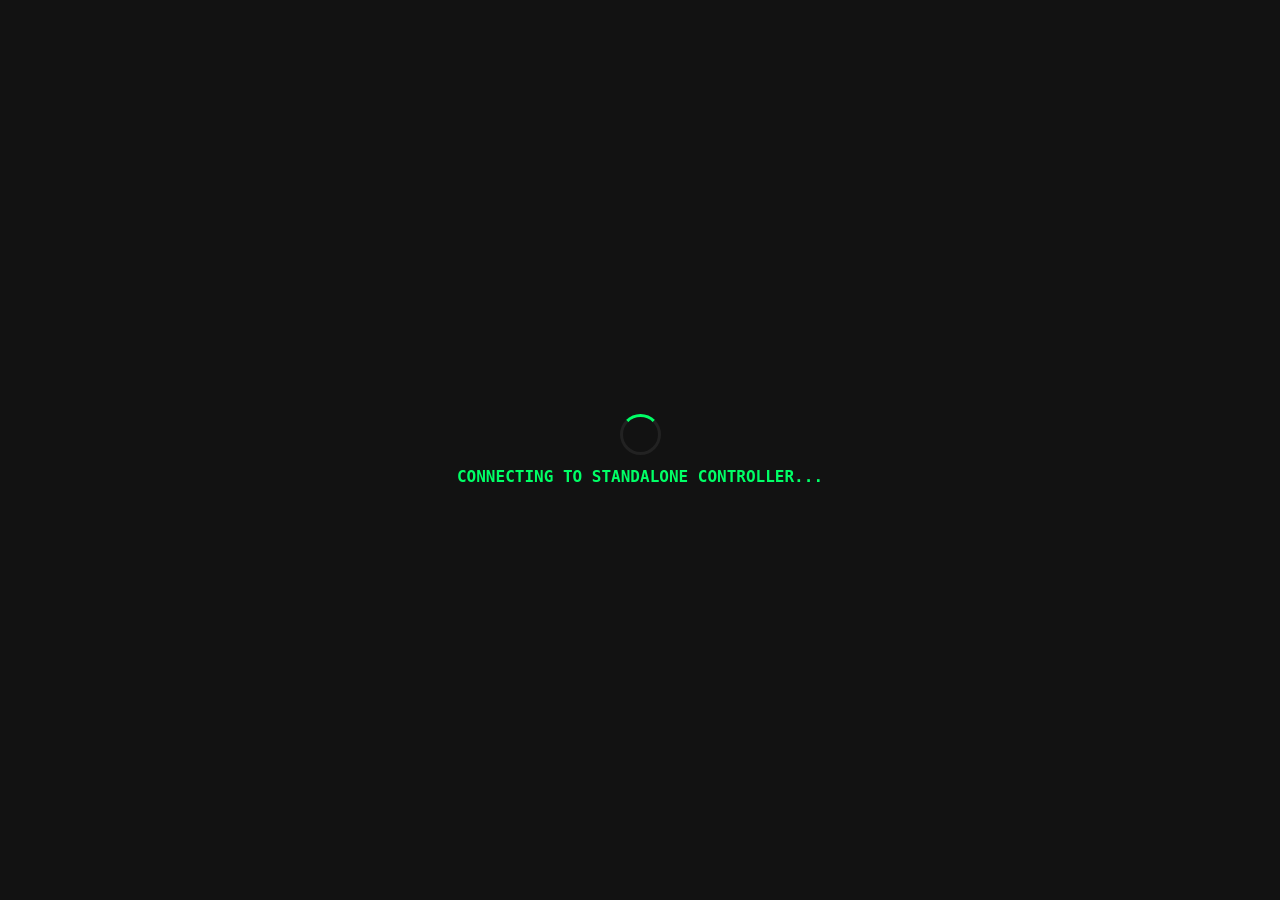
<file: garden/index.html>
<!DOCTYPE html>
<html lang="en">
<head>
    <meta charset="UTF-8">
    <meta name="viewport" content="width=device-width, initial-scale=1.0, maximum-scale=1.0, user-scalable=no">
    <title>Garden Standalone Daily Switch Controller</title>
    <style>
        body { font-family: 'Segoe UI', Tahoma, Geneva, Verdana, sans-serif; background-color: #121212; color: #e0e0e0; padding: 10px; margin: 0; font-size: 14px; }
        .panel { max-width: 600px; margin: 0 auto; background: #1e1e1e; padding: 15px; border-radius: 8px; border: 1px solid #333; box-shadow: 0 4px 20px rgba(0,0,0,0.6); position: relative; }
        h2 { color: #ffffff; text-align: center; margin-top: 5px; margin-bottom: 12px; font-weight: 500; font-size: 20px; border-bottom: 2px solid #00ff66; padding-bottom: 10px; }
        
        /* 🌟 SLEEK SINGLE-CELL TELEMETRY HOUSING DESIGN FOR ONE STANDALONE MCU */
        .telemetry-row { background: #1a1a1a; border: 1px solid #3a3a3a; border-radius: 6px; padding: 8px 12px; display: flex; align-items: center; justify-content: space-between; margin-bottom: 15px; font-family: monospace; font-size: 13px; transition: all 0.3s ease; }
        .gauge-val-readout { display: block; font-size: 13px; font-weight: bold; transition: color 0.3s ease; }
        
        /* Irrigation Grid Formatting Matrix */
        table { width: 100%; border-collapse: collapse; margin-bottom: 15px; font-size: 14px; background: #181818; }
        td { border: 1px solid #2d2d2d; padding: 10px 6px; text-align: center; vertical-align: middle; }
        .channel-header { background: #262626; color: #00ff66; font-weight: bold; text-align: left; padding-left: 12px; font-size: 13px; text-transform: uppercase; padding: 8px; }
        .mode-row { background: #1f2d1f; }
        
        /* Input Component Parameter Wrappers */
        input[type="time"] { background: #121212; color: #fff; border: 1px solid #444; padding: 4px; border-radius: 3px; font-family: monospace; font-size: 13px; width: 68px; text-align: center; }
        input[type="time"]:focus { border-color: #00ff66; outline: none; }
        input[type="range"] { width: 80px; cursor: pointer; accent-color: #00ff66; vertical-align: middle; }
        .mode-lbl { font-weight: bold; font-size: 12px; min-width: 65px; display: inline-block; vertical-align: middle; }
        .lbl-off { color: #ff3333; } .lbl-auto { color: #ffb700; } .lbl-on { color: #00ff66; }
        
        /* Action Elements */
        button.submit-btn { background: #00ff66; color: #000; border: none; padding: 8px 4px; font-weight: bold; border-radius: 4px; cursor: pointer; font-size: 11px; text-transform: uppercase; width: 100%; }
        button.submit-btn:hover { background: #00cc52; }
        hr { border: 0; border-top: 1px solid #333; margin: 15px 0; }
        
        /* HTML5 Meter Element Custom Webkit Styling Overrides */
        meter { width: 100px; height: 10px; display: inline-block; border-radius: 2px; background: #111; border: none; -webkit-appearance: none; appearance: none; vertical-align: middle; margin-left: 10px; }
        meter::-webkit-meter-bar { background: #111; border: none; border-radius: 2px; height: 10px; }
        
        /* Dynamic Accent Color Triggers matching your required tricolor blocks */
        meter.meter-green::-webkit-meter-value { background: #00ff66 !important; box-shadow: 0 0 4px #00ff66; }
        meter.meter-yellow::-webkit-meter-value { background: #ffcc00 !important; box-shadow: 0 0 4px #ffcc00; }
        meter.meter-red::-webkit-meter-value { background: #ff3333 !important; box-shadow: 0 0 4px #ff3333; }
        
        /* LOCALIZED PROGRESS VALUE BAR PULSATING EFFECT EXCLUSIVELY FOR CRITICAL WARNINGS */
        @keyframes meterValueCriticalPulse {
            0% { background-color: #ff3333; box-shadow: 0 0 2px #ff3333; filter: brightness(1); }
            50% { background-color: #550000; box-shadow: 0 0 10px #ff3333; filter: brightness(1.4); }
            100% { background-color: #ff3333; box-shadow: 0 0 2px #ff3333; filter: brightness(1); }
        }
        meter.pulse-critical-bar::-webkit-meter-value {
            animation: meterValueCriticalPulse 1.2s infinite ease-in-out !important;
        }

        /* Full Page Loading Splash Indicator Wall */
        #loadingSplash { position: fixed; top: 0; left: 0; width: 100%; height: 100%; background: #121212; display: flex; flex-direction: column; justify-content: center; align-items: center; z-index: 9999; font-weight: bold; font-family: monospace; color: #00ff66; font-size: 16px; }
        .spinner { border: 3px solid #222; border-top: 3px solid #00ff66; border-radius: 50%; width: 35px; height: 35px; animation: spin 1s linear infinite; margin-bottom: 12px; }
        @keyframes spin { 0% { transform: rotate(0deg); } 100% { transform: rotate(360deg); } }
    </style>
</head>
<body>

    <!-- ⌛ SPLASH LOADING COVERS -->
    <div id="loadingSplash">
        <div class="spinner"></div>
        <div>CONNECTING TO STANDALONE CONTROLLER...</div>
    </div>

    <div class="panel">
        <!-- 🔑 TOP RIGHT LOGIN ACTION CONTAINER -->
        <button id="globalAuthActionHeaderBtn" onclick="window.triggerAdminLoginPopupPrompt()" style="position: absolute; top: 15px; right: 15px; background: #00ff66; color: #000; border: none; padding: 6px 12px; font-weight: bold; border-radius: 4px; cursor: pointer; font-size: 11px; z-index: 10;">🔑 LOGIN</button>

        <div style="text-align: center; margin-bottom: 10px; font-family: monospace; font-size: 13px; color: #aaa; margin-top: 5px;">
            🖥️ Current Time: <span id="liveClockDisplay" style="color: #00ff66; font-weight: bold;">00:00:00 AM</span>
        </div>

        <h2>🌳 Standalone Switch Controller Dashboard</h2>

        <!-- 🌟 SLEEK SYMMETRICAL TELEMETRY BAR ENCLOSES MCU READINGS WITHOUT SEPARATE CARD BLOCKS -->
        <div class="telemetry-row" id="mcuTelemetryRow" style="display: none;">
            <span style="font-weight: bold; color: #aaa;">🔋 CONTROLLER VOLTAGE:</span>
            <div style="display: flex; align-items: center; gap: 5px;">
                <b id="mcuAdcText" class="gauge-val-readout">-- ADC</b>
                <meter id="mcuMeter" min="0" max="1023" value="0"></meter>
            </div>
        </div>

        <!-- Content Tables Workspace Area -->
        <!--div id="hubTablesWorkspace"></div-->
		<div id="hubTablesWorkspace" style="display: none;"></div>


        <!-- Diagnostic Ticker Status Logger -->
        <div id="terminalLog" style="background: #0a0a0a; color: #ff9900; font-family: monospace; padding: 10px; border-radius: 5px; margin-top: 15px; font-size: 12px; text-align: center; font-weight: bold; border: 1px solid #222; word-break: break-all; white-space: normal; line-height: 1.4;">
            Last command: Awaiting Hardware Sync...
        </div>
    </div>

    <!-- Core Scripts loading links -->
    <script src="garden_db_interface.js"></script>
    <script src="garden_payload_parser.js"></script>
    <script src="garden_master.js"></script>
</body>
</html>
</file>
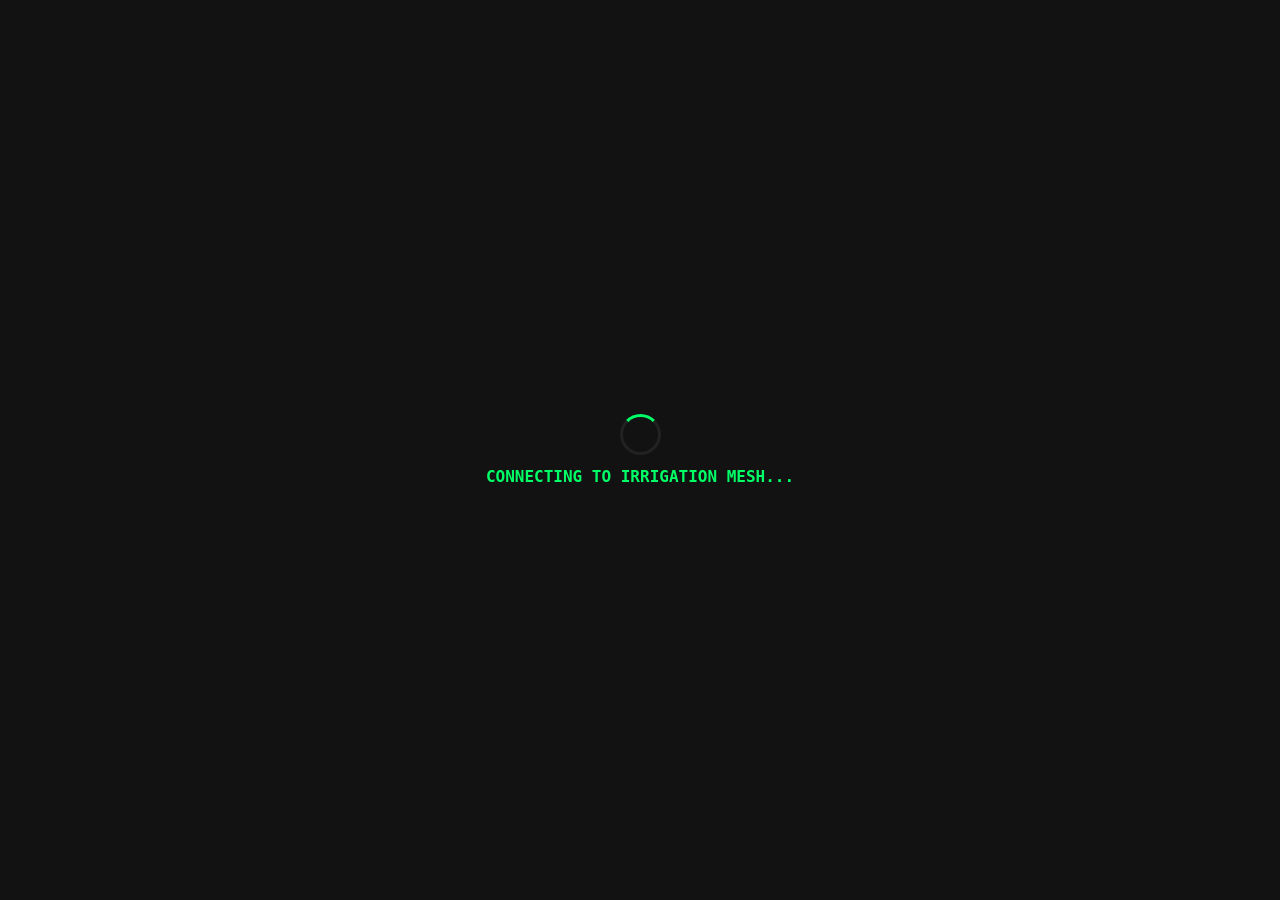
<file: gateway/index.html>
<!DOCTYPE html>
<html lang="en">
<head>
    <meta charset="UTF-8">
    <meta name="viewport" content="width=device-width, initial-scale=1.0, maximum-scale=1.0, user-scalable=no">
    <title>Farm 4-Hub Daily Irrigation Controller</title>
    <style>
        body { font-family: 'Segoe UI', Tahoma, Geneva, Verdana, sans-serif; background-color: #121212; color: #e0e0e0; padding: 10px; margin: 0; font-size: 14px; }
        .panel { max-width: 600px; margin: 0 auto; background: #1e1e1e; padding: 15px; border-radius: 8px; border: 1px solid #333; box-shadow: 0 4px 20px rgba(0,0,0,0.6); }
        h2 { color: #ffffff; text-align: center; margin-top: 5px; margin-bottom: 12px; font-weight: 500; font-size: 20px; border-bottom: 2px solid #00ff66; padding-bottom: 10px; }
        
        /* Unified Header Action Layout Row */
        .header-status-row { display: flex; justify-content: space-between; align-items: center; margin-bottom: 10px; font-family: monospace; font-size: 13px; color: #aaa; }
        .login-gate-btn { background: #222; border: 1px solid #444; color: #00ff66; padding: 4px 10px; border-radius: 4px; font-weight: bold; cursor: pointer; font-size: 12px; text-transform: uppercase; }
        .login-gate-btn:hover { background: #333; border-color: #00ff66; }
        .login-gate-btn.logged-in { color: #ff3333; }
        
        /* Telemetry Overview Rows */
        .tab-container-block { margin-bottom: 15px; }
        .tab-bar { display: flex; justify-content: space-between; background: #262626; border-radius: 6px 6px 0 0; padding: 4px; border: 1px solid #3a3a3a; border-bottom: none; }
        .tab-btn { background: none; border: none; color: #aaa; padding: 10px 12px; font-size: 12px; font-weight: bold; cursor: pointer; border-radius: 4px; flex-grow: 1; text-align: center; transition: background 0.2s, color 0.2s; }
        .tab-btn:hover { color: #fff; background: #333; }
        .tab-btn.active { background: #00ff66; color: #000; }
        
        .gauges-sub-bar { display: flex; background: #1a1a1a; border: 1px solid #3a3a3a; border-radius: 0 0 6px 6px; padding: 8px 6px; gap: 6px; }
        .gauge-status-cell { flex: 1; background: #222; border-radius: 4px; padding: 6px 4px; text-align: center; border: 1px solid #2d2d2d; display: flex; flex-direction: column; justify-content: center; align-items: center; transition: all 0.3s ease; }
        .gauge-status-cell span { display: block; font-weight: bold; margin-bottom: 3px; font-size: 8px; color: #666; font-family: monospace; letter-spacing: 0.3px; }
        .gauge-val-readout { display: block; font-size: 11px; font-family: monospace; font-weight: bold; margin-bottom: 2px; transition: color 0.3s ease; }
        
        .hub-content { display: none; } 
        .hub-content.active { display: block; }
        
        table { width: 100%; border-collapse: collapse; margin-bottom: 15px; font-size: 14px; background: #181818; }
        td { border: 1px solid #2d2d2d; padding: 10px 6px; text-align: center; vertical-align: middle; }
        .channel-header { background: #262626; color: #00ff66; font-weight: bold; text-align: left; padding-left: 12px; font-size: 13px; text-transform: uppercase; padding: 8px; }
        .mode-row { background: #1f2d1f; }
        
        input[type="time"] { background: #121212; color: #fff; border: 1px solid #444; padding: 4px; border-radius: 3px; font-family: monospace; font-size: 13px; width: 68px; text-align: center; }
        input[type="time"]:focus { border-color: #00ff66; outline: none; }
        input[type="range"] { width: 80px; cursor: pointer; accent-color: #00ff66; vertical-align: middle; }
        .mode-lbl { font-weight: bold; font-size: 12px; min-width: 65px; display: inline-block; vertical-align: middle; }
        .lbl-off { color: #ff3333; } .lbl-auto { color: #ffb700; } .lbl-on { color: #00ff66; }
        
        button.submit-btn { background: #00ff66; color: #000; border: none; padding: 8px 4px; font-weight: bold; border-radius: 4px; cursor: pointer; font-size: 11px; text-transform: uppercase; width: 100%; }
        button.submit-btn:hover { background: #00cc52; }
        
        meter { width: 100%; height: 8px; display: block; margin: 2px auto 0 auto; border-radius: 2px; background: #111; border: none; -webkit-appearance: none; appearance: none; }
        meter::-webkit-meter-bar { background: #111; border: none; border-radius: 2px; height: 8px; }
        
        meter.meter-green::-webkit-meter-value { background: #00ff66 !important; box-shadow: 0 0 4px #00ff66; }
        meter.meter-yellow::-webkit-meter-value { background: #ffcc00 !important; box-shadow: 0 0 4px #ffcc00; }
        meter.meter-red::-webkit-meter-value { background: #ff3333 !important; box-shadow: 0 0 4px #ff3333; }
        
        @keyframes meterValueCriticalPulse {
            0% { background-color: #ff3333; box-shadow: 0 0 2px #ff3333; filter: brightness(1); }
            50% { background-color: #550000; box-shadow: 0 0 10px #ff3333; filter: brightness(1.4); }
            100% { background-color: #ff3333; box-shadow: 0 0 2px #ff3333; filter: brightness(1); }
        }
        meter.pulse-critical-bar::-webkit-meter-value { animation: meterValueCriticalPulse 1.2s infinite ease-in-out !important; }

        /* 🔒 POPUP POP WINDOW SECURITY OVERLAY CARD LAYOUT DESIGN */
        .auth-popup-backdrop { position: fixed; top: 0; left: 0; width: 100%; height: 100%; background: rgba(0,0,0,0.75); display: flex; justify-content: center; align-items: center; z-index: 99999; opacity: 0; visibility: hidden; transition: all 0.3s ease; }
        .auth-popup-backdrop.open { opacity: 1; visibility: visible; }
        .auth-box { width: 100%; max-width: 300px; background: #1e1e1e; padding: 20px; border-radius: 8px; border: 1px solid #333; box-shadow: 0 10px 30px rgba(0,0,0,0.8); text-align: center; position: relative; }
        .close-popup-cross { position: absolute; top: 8px; right: 12px; color: #888; font-size: 18px; cursor: pointer; font-weight: bold; }
        .close-popup-cross:hover { color: #fff; }
        .auth-input { width: 100%; background: #121212; color: #fff; border: 1px solid #444; padding: 10px; margin-bottom: 12px; border-radius: 4px; font-size: 14px; outline: none; box-sizing: border-box; text-align: center; }
        .auth-input:focus { border-color: #00ff66; }
        .auth-btn { width: 100%; background: #00ff66; color: #000; border: none; padding: 11px; font-weight: bold; border-radius: 4px; cursor: pointer; font-size: 13px; text-transform: uppercase; margin-top: 5px; box-sizing: border-box; }
        .auth-btn:hover { background: #00cc52; }
        .auth-error { color: #ff3333; font-size: 12px; margin-top: 10px; font-weight: bold; min-height: 16px; font-family: monospace; }
        
        #loadingSplash { position: fixed; top: 0; left: 0; width: 100%; height: 100%; background: #121212; display: flex; flex-direction: column; justify-content: center; align-items: center; z-index: 9999; font-weight: bold; font-family: monospace; color: #00ff66; font-size: 16px; }
        .spinner { border: 3px solid #222; border-top: 3px solid #00ff66; border-radius: 50%; width: 35px; height: 35px; animation: spin 1s linear infinite; margin-bottom: 12px; }
        @keyframes spin { 0% { transform: rotate(0deg); } 100% { transform: rotate(360deg); } }
    </style>
</head>
<body>

    <!-- 🔒 100% OFFLINE SAFE ADMIN SIGN-IN POPUP WINDOW CONTAINER -->
    <div id="authPortalPopupWrapper" class="auth-popup-backdrop">
        <div class="auth-box">
            <span class="close-popup-cross" onclick="window.toggleAdminLoginWindow(false)">&times;</span>
            <div style="font-size: 26px; margin-bottom: 5px;">🔑</div>
            <h3 style="margin: 0 0 15px 0; color: #fff; font-weight: 500; font-size: 16px;">Admin Authorization Lock</h3>
            <input type="text" id="loginUserField" class="auth-input" placeholder="Admin Username">
            <input type="password" id="loginPasswordField" class="auth-input" placeholder="Security Password">
            <button class="auth-btn" onclick="window.executeSecureConsoleLoginPass()">Authorize Changes</button>
            <div id="authAlertWidget" class="auth-error"></div>
        </div>
    </div>

    <!-- ⌛ INITIAL LOADING SYNC SCREEN LAYER -->
    <div id="loadingSplash">
        <div class="spinner"></div>
        <div>CONNECTING TO IRRIGATION MESH...</div>
    </div>

    <!-- APP GRID SCREEN AREA - ALWAYS VISIBLE TO READ, WRITES ARE ROLE PROTECTED -->
    <div class="panel">
        <div class="header-status-row">
            <div>🖥️ Time: <span id="liveClockDisplay" style="color: #00ff66; font-weight: bold;">00:00:00 AM</span></div>
            <!-- 🌟 THE TOP RIGHT ACTION LOG INTERFACE BUTTON -->
            <button id="gateToggleButton" class="login-gate-btn" onclick="window.handleGateActionButtonClick()">Login</button>
        </div>

        <h2>🌳 Farm Irrigation 4-Hub Daily Controller</h2>

        <div class="tab-container-block">
            <div class="tab-bar" id="tabBarContainer" style="display: none;"></div>
            <div class="gauges-sub-bar" id="subGaugesContainer" style="display: none;">
                <div class="gauge-status-cell" id="masterBatteryCard"><span>MASTER</span><b id="masterAdcText" class="gauge-val-readout">-- ADC</b><meter id="masterMeter" min="0" max="1023" value="0"></meter></div>
                <div class="gauge-status-cell" id="cell_H0"><span>NODE 0</span><b id="txt_H0" class="gauge-val-readout">-- ADC</b><meter id="met0" min="0" max="1023" value="0"></meter></div>
                <div class="gauge-status-cell" id="cell_H1"><span>NODE 1</span><b id="txt_H1" class="gauge-val-readout">-- ADC</b><meter id="met1" min="0" max="1023" value="0"></meter></div>
                <div class="gauge-status-cell" id="cell_H2"><span>NODE 2</span><b id="txt_H2" class="gauge-val-readout">-- ADC</b><meter id="met2" min="0" max="1023" value="0"></meter></div>
                <div class="gauge-status-cell" id="cell_H3"><span>NODE 3</span><b id="txt_H3" class="gauge-val-readout">-- ADC</b><meter id="met3" min="0" max="1023" value="0"></meter></div>
                </div>
            </div>

            <div id="hubTablesWorkspace" style="display: none;"></div>

            <!-- Diagnostic Ticker Status Logger -->
            <div id="terminalLog" style="background: #0a0a0a; color: #ff9900; font-family: monospace; padding: 10px; border-radius: 5px; margin-top: 15px; font-size: 12px; text-align: center; font-weight: bold; border: 1px solid #222; word-break: break-all; white-space: normal; line-height: 1.4;">
                Last command: Security Verified. Sync Active.
            </div>
        </div>
    </div>

    <script src="gateway_db_interface.js"></script>
    <script src="gateway_payload_parser.js"></script>
    <script src="gateway_master.js"></script>
</body>
</html>
</file>
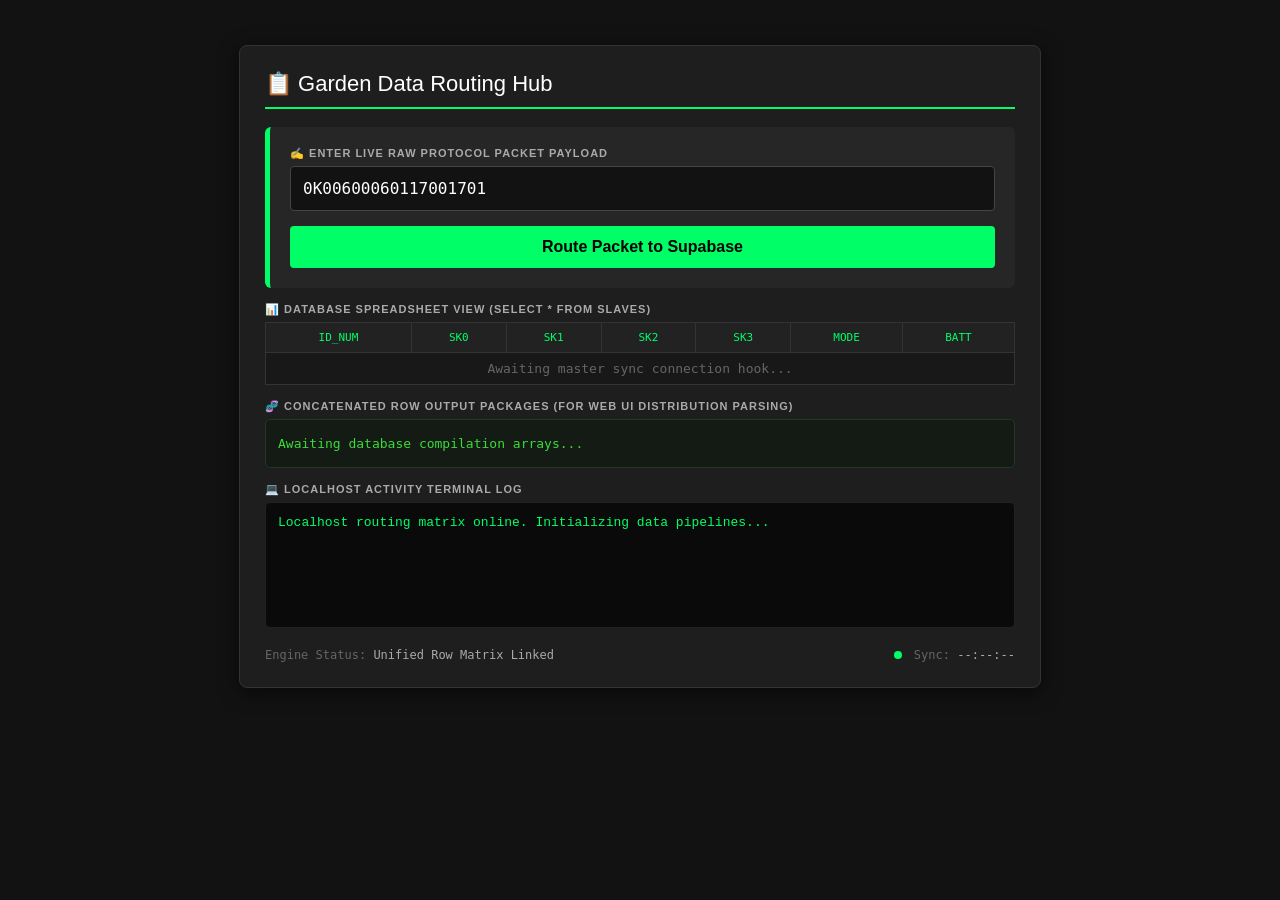
<file: supabaseTable.html>
<!DOCTYPE html>
<html lang="en">
<head>
    <meta charset="UTF-8">
    <meta name="viewport" content="width=device-width, initial-scale=1.0">
     <link rel="icon" href="favicon.ico" type="image/x-icon"/>
    <title>Garden Complete Router Console</title>
    <style>
        body { font-family: 'Segoe UI', Tahoma, Geneva, Verdana, sans-serif; background-color: #121212; color: #e0e0e0; padding: 25px; margin: 0; }
        .panel { max-width: 750px; margin: 20px auto; background: #1e1e1e; padding: 25px; border-radius: 8px; border: 1px solid #333; box-shadow: 0 4px 20px rgba(0,0,0,0.6); }
        h2 { color: #ffffff; border-bottom: 2px solid #00ff66; padding-bottom: 10px; margin-top: 0; font-weight: 500; font-size: 22px; }
        .section { background: #262626; padding: 20px; border-radius: 6px; margin-bottom: 15px; border-left: 5px solid #00ff66; }
        .label { font-size: 11px; text-transform: uppercase; color: #aaa; letter-spacing: 1px; margin-bottom: 6px; font-weight: bold; margin-top: 15px; }
        .label:first-of-type { margin-top: 0; }
        input[type="text"] { width: 100%; padding: 12px; border: 1px solid #444; background: #121212; color: #fff; border-radius: 4px; box-sizing: border-box; font-family: monospace; font-size: 16px; margin-bottom: 15px; text-transform: uppercase; }
        input[type="text"]:focus { border-color: #00ff66; outline: none; }
        button { background-color: #00ff66; color: #000; border: none; padding: 12px; font-size: 16px; font-weight: bold; border-radius: 4px; cursor: pointer; width: 100%; transition: background 0.2s; }
        button:hover { background-color: #00cc52; }
        pre { background: #0a0a0a; color: #00ff66; padding: 12px; border-radius: 5px; font-size: 13px; font-family: 'Courier New', monospace; overflow-x: auto; height: 100px; border: 1px solid #222; margin: 0; white-space: pre-wrap; }
        
        /* Interactive Data Spreadsheet Table */
        table { width: 100%; border-collapse: collapse; margin-top: 5px; font-family: monospace; font-size: 13px; background: #181818; }
        th, td { border: 1px solid #333; padding: 8px; text-align: center; }
        th { background-color: #222; color: #00ff66; font-weight: normal; text-transform: uppercase; font-size: 11px; }
        td { color: #fff; }
        .id-col { color: #ffb700; font-weight: bold; }
        
        /* High-Density Concatenated Blocks */
        .concatenated-strings { background: #141a14; border: 1px solid #223a22; padding: 12px; border-radius: 5px; margin-top: 5px; }
        .hub-string { font-family: monospace; font-size: 13px; color: #39dc39; margin: 4px 0; word-break: break-all; }
        .hub-string span { color: #888; font-weight: bold; margin-right: 5px; }

        .status-footer { display: flex; justify-content: space-between; font-size: 12px; color: #666; font-family: monospace; margin-top: 20px; }
        .pulse { display: inline-block; width: 8px; height: 8px; background-color: #00ff66; border-radius: 50%; margin-right: 5px; animation: blink 1.5s infinite; }
        @keyframes blink { 0% { opacity: 0.2; } 50% { opacity: 1; } 100% { opacity: 0.2; } }
    </style>
</head>
<body>

<div class="panel">
    <h2>📋 Garden Data Routing Hub</h2>
    
    <!-- WRITE CONTROLLER SECTION -->
    <div class="section">
        <div class="label">✍️ Enter Live Raw Protocol Packet Payload</div>
        <input type="text" id="protocolInput" placeholder="Ex: 0K00600060117001701, 3E0012, or 2B0845" value="0K00600060117001701">
        <button id="routeBtn">Route Packet to Supabase</button>
    </div>

    <!-- NATIVE POSTGRES DATA TABLE MAP (SELECT * FROM SLAVES) -->
    <div class="label">📊 Database Spreadsheet View (Select * From Slaves)</div>
    <table id="postgresTable">
        <thead>
            <tr>
                <th>id_num</th>
                <th>sk0</th>
                <th>sk1</th>
                <th>sk2</th>
                <th>sk3</th>
                <th>mode</th>
                <th>batt</th>
            </tr>
        </thead>
        <tbody id="tableDataBody">
            <tr><td colspan="7" style="color: #666;">Awaiting master sync connection hook...</td></tr>
        </tbody>
    </table>

    <!-- HIGH-DENSITY PROTOCOL CONCATENATED OUTPUT BLOCKS -->
    <div class="label">🧬 Concatenated Row Output Packages (For Web UI Distribution Parsing)</div>
    <div class="concatenated-strings" id="concatenatedSection">
        <div class="hub-string">Awaiting database compilation arrays...</div>
    </div>

    <div class="label">💻 Localhost Activity Terminal Log</div>
    <pre id="terminalLog">Localhost routing matrix online. Initializing data pipelines...</pre>

    <div class="status-footer">
        <div>Engine Status: <span style="color: #aaa;">Unified Row Matrix Linked</span></div>
        <div><span class="pulse"></span> Sync: <span id="syncTime" style="color: #aaa;">--:--:--</span></div>
    </div>
</div>



<script>
// app.js - Unified Database Sync & Extraction Engine
// REPLACE THESE WITH YOUR EXACT SUPABASE CREDENTIALS FROM YOUR SETTINGS PANEL
const SUPABASE_URL = "https://tsalfqpvcxyauhhnonog.supabase.co";
const SUPABASE_ANON_KEY = "eyJhbGciOiJIUzI1NiIsInR5cCI6IkpXVCJ9.eyJpc3MiOiJzdXBhYmFzZSIsInJlZiI6InRzYWxmcXB2Y3h5YXVoaG5vbm9nIiwicm9sZSI6ImFub24iLCJpYXQiOjE3ODI5MTc4MDcsImV4cCI6MjA5ODQ5MzgwN30.STlqr1DZcabM6wd0nJZc40QsMUjojqW-2a-yBYWZqqg";

document.addEventListener("DOMContentLoaded", async () => {
    document.getElementById("routeBtn").addEventListener("click", parseAndRouteWebMessage);
    
    // Core Background Synchronization Engine (Refreshes grid and strings every 3 seconds)
    synchronizeDashboardData();
    setInterval(synchronizeDashboardData, 3000);

    // =====================================================================
    // 1. DATA SYNCHRONIZATION LOOP (GET ALL COLUMNS NATIVELY)
    // =====================================================================
    async function synchronizeDashboardData() {
        // Runs standard native query: Select * from slaves order by id_num ascending
        const fetchUrl = `${SUPABASE_URL}/rest/v1/slaves?select=*&order=id_num.asc`;
        
        try {
            const response = await fetch(fetchUrl, {
                method: 'GET',
                headers: { 'apikey': SUPABASE_ANON_KEY, 'Authorization': `Bearer ${SUPABASE_ANON_KEY}` }
            });

            if (response.ok) {
                const rows = await response.json();
                
                // Update timestamp display ticker
                document.getElementById("syncTime").innerText = new Date().toLocaleTimeString();

                // Execution Phase A: Compile and render the visual database spreadsheet grid
                renderDatabaseTableGrid(rows);

                // Execution Phase B: Compile and display the raw space-free concatenated packages
                generateConcatenatedPayloadStrings(rows);
            }
        } catch (err) {
            console.error("Local sync transaction failed:", err.message);
        }
    }

    // =====================================================================
    // 2. RENDER THE SPREADSHEET VIEW GRID LAYER
    // =====================================================================
    function renderDatabaseTableGrid(rows) {
        const tbody = document.getElementById("tableDataBody");
        let htmlBuffer = "";

        rows.forEach(row => {
            htmlBuffer += `
                <tr>
                    <td class="id-col">${row.id_num}</td>
                    <td>${row.sk0.trim()}</td>
                    <td>${row.sk1.trim()}</td>
                    <td>${row.sk2.trim()}</td>
                    <td>${row.sk3.trim()}</td>
                    <td>${row.mode.trim()}</td>
                    <td style="color: #00ff66; font-weight: bold;">${row.batt.trim()}</td>
                </tr>
            `;
        });

        tbody.innerHTML = htmlBuffer;
    }

    // =====================================================================
    // 3. GENERATE HIGH-DENSITY CONCATENATED RAW PAYLOAD PACKETS
    // =====================================================================
    function generateConcatenatedPayloadStrings(rows) {
        const container = document.getElementById("concatenatedSection");
        let htmlBuffer = "";

        rows.forEach(row => {
            const cleanSK0 = row.sk0.trim();
            const cleanSK1 = row.sk1.trim();
            const cleanSK2 = row.sk2.trim();
            const cleanSK3 = row.sk3.trim();
            const cleanMode = row.mode.trim();
            const cleanBatt = row.batt.trim();

            // CONCATENATE ALL COLUMNS BACK-TO-BACK WITH NO SPACES AT ALL
            // Struct Layout Sequence: [sk0][sk1][sk2][sk3][mode][batt]
            // Format Width Length Calculation: 16 + 16 + 16 + 16 + 4 + 4 = 72 characters total
            const consolidatedRowMessageString = `${cleanSK0}${cleanSK1}${cleanSK2}${cleanSK3}${cleanMode}${cleanBatt}`;

            htmlBuffer += `
                <div class="hub-string">
                    <span>HUB_${row.id_num}:</span>${consolidatedRowMessageString}
                </div>
            `;
            
            // --- 🚀 FRONTEND PARSING TIP HOOK 🚀 ---
            // You can consume these long 72-character strings directly inside your script-generated 
            // UI dashboard functions to parse out the parameters for your elements like this:
            // if(row.id_num === 0) { distributeValuesToForm(consolidatedRowMessageString); }
        });

        container.innerHTML = htmlBuffer;
    }

    // =====================================================================
    // 4. PACKET TRANSMISSION ROUTER (PATCH TO DATABASE)
    // =====================================================================
    async function parseAndRouteWebMessage() {
        const rawMsg = document.getElementById("protocolInput").value.trim();
        const timestamp = new Date().toLocaleTimeString();
        if (rawMsg.length < 3) return;

        const idNum = parseInt(rawMsg.charAt(0));       
        const cmdType = rawMsg.charAt(1).toUpperCase(); 
        const remainingPayload = rawMsg.substring(2);
        if (isNaN(idNum) || idNum < 0 || idNum > 3) return;

        let patchPayload = {};
        const targetUrl = `${SUPABASE_URL}/rest/v1/slaves?id_num=eq.${idNum}`;

        if (cmdType === 'E') {
            if (remainingPayload.length !== 4) return;
            patchPayload = { mode: remainingPayload };
            logToTerminal(`[${timestamp}] ⚙️ Action: Updating MODES for Slave #${idNum} to "${remainingPayload}"`);
        } else if (cmdType === 'K') {
            if (rawMsg.length !== 19) return;
            const channelIndex = parseInt(remainingPayload.charAt(0)); 
            if (isNaN(channelIndex) || channelIndex < 0 || channelIndex > 3) return;
            const timeSegment = remainingPayload.substring(1); 
            patchPayload = { [`sk${channelIndex}`]: timeSegment };
            logToTerminal(`[${timestamp}] 📅 Action: Synchronizing text to column [sk${channelIndex}] for Slave #${idNum}`);
        } else if (cmdType === 'B') {
            if (rawMsg.length !== 6) return;
            patchPayload = { batt: remainingPayload };
            logToTerminal(`[${timestamp}] ⚡ Action: Logging battery level "${remainingPayload}" to column [batt] for Slave #${idNum}`);
        } else {
            return;
        }

        try {
            const response = await fetch(targetUrl, {
                method: 'PATCH',
                headers: { 'apikey': SUPABASE_ANON_KEY, 'Authorization': `Bearer ${SUPABASE_ANON_KEY}`, 'Content-Type': 'application/json' },
                body: JSON.stringify(patchPayload)
            });
            if (response.ok) {
                logToTerminal(`[${new Date().toLocaleTimeString()}] ✔ Supabase cloud successfully synchronized!`);
                synchronizeDashboardData(); // Instantly refresh data grids
            }
        } catch (err) {
            logToTerminal(`[${new Date().toLocaleTimeString()}] ❌ Error: ${err.message}`);
        }
    }

    function logToTerminal(msg) {
        const term = document.getElementById("terminalLog");
        term.innerHTML = msg + "\n" + term.innerHTML;
    }
});


</script>
</body>
</html>
</file>
